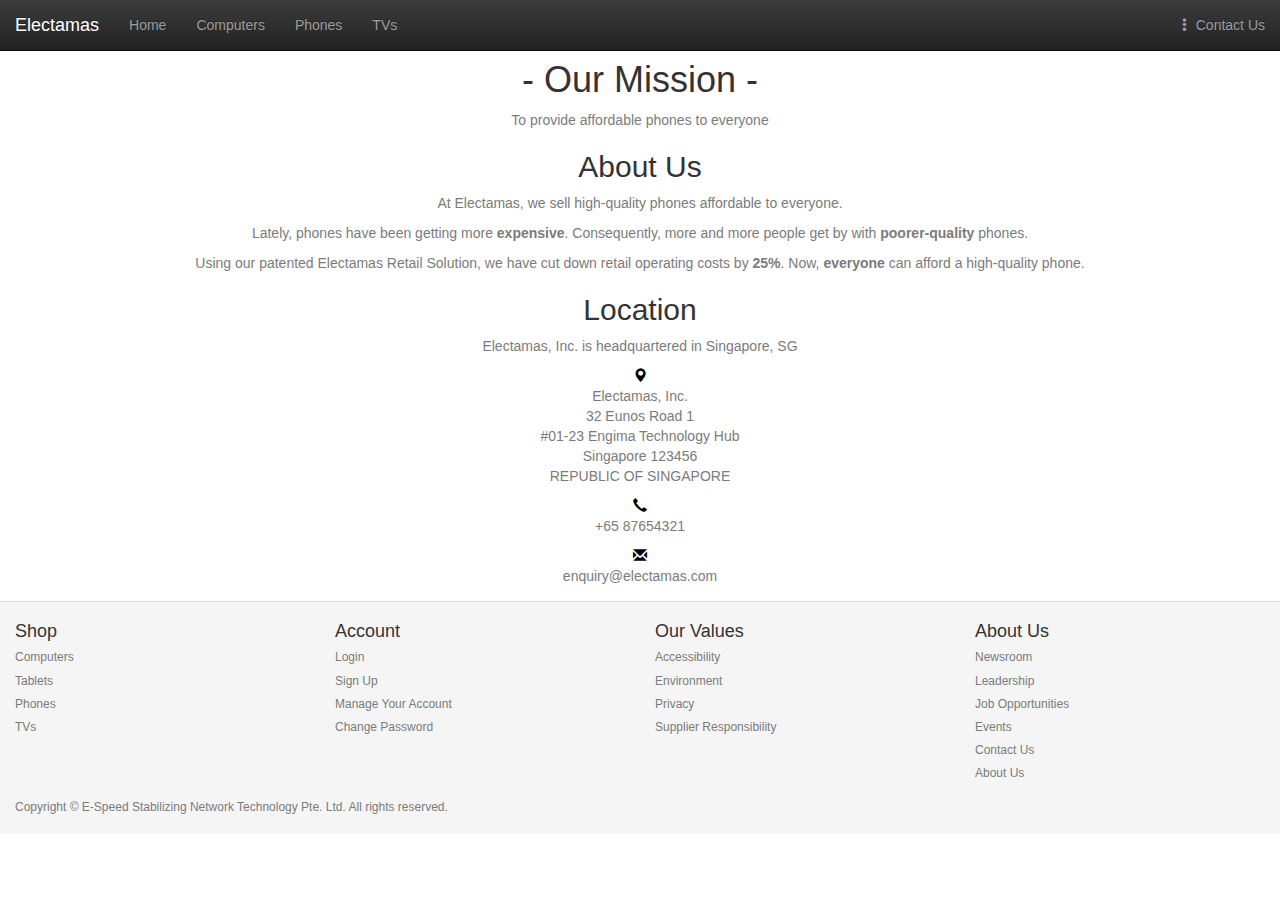
<file: AboutUsPage.html>
﻿<!DOCTYPE html>
<html>

<head>
	<meta charset="utf-8">
	<meta http-equiv="X-UA-Compatible" content="IE=edge">
	<meta name="viewport" content="width=device-width, initial-scale=1">

	<title>Electamas - About Us</title>
	<link rel="stylesheet" type="text/css" href="css/bootstrap.css">

	<!-- Optional Bootstrap theme -->
	<link rel="stylesheet" href="css/bootstrap-theme.min.css">

	<!-- Customised Stylesheet -->
	<link rel="stylesheet" type="text/css" href="css/stylesheet.css">

	<!-- Important for Carousel? -->
	<script src="jquery/jquery-3.3.1.min.js"></script>
	<script src="js/bootstrap.min.js"></script>
</head>

<body>
	<!-- For navbar -->
	<nav class="navbar navbar-inverse navbar-fixed-top">
		<div class="container-fluid">
			<div class="navbar-header">
				<button type="button" class="navbar-toggle" data-toggle="collapse" data-target="#myNavbar">
					<span class="icon-bar"></span>
					<span class="icon-bar"></span>
					<span class="icon-bar"></span>
				</button>
				<a class="navbar-brand" href="index.html">Electamas</a>
			</div>
			<div class="collapse navbar-collapse" id="myNavbar">
				<ul class="nav navbar-nav">
					<li><a href="index.html">Home</a></li>
					<li><a href="#">Computers</a></li>
					<li><a href="ProductsPage.html">Phones</a></li>
					<li><a href="#">TVs</a></li>
				</ul>
				<!-- Modal Button -->
				<ul class="nav navbar-nav navbar-right">
					<!-- Is it ok to use glyphicon license? -->
					<!-- TODO: Check copyright for glyphicon -->
					<li>
						<a href="" data-toggle="modal" data-target="#signUpModal">
							<span class="glyphicon glyphicon-option-vertical"></span>
							Contact Us
						</a>
					</li>
				</ul>
			</div>
		</div>
	</nav>

	<!-- Modal -->
	<div id="signUpModal" class="modal fade" role="dialog">
		<div class="modal-dialog">

			<!-- Modal content-->
			<div class="modal-content">
				<div class="modal-header">
					<button type="button" class="close" data-dismiss="modal">&times;</button>
					<h4 class="modal-title">Your Contact Information</h4>
				</div>
				<div class="modal-body">
					<form>
						<div class="input-group">
							<span class="input-group-addon"><i class="glyphicon glyphicon-user"></i></span>
							<input id="name" type="text" class="form-control" name="name" placeholder="Your Name" />
						</div>
						<div class="input-group">
							<span class="input-group-addon"><i class="glyphicon glyphicon-envelope"></i></span>
							<input id="email" type="text" class="form-control" name="email" placeholder="Email">
						</div>
						<div class="input-group">
							<span class="input-group-addon"><i class="glyphicon glyphicon-earphone"></i></span>
							<input id="phoneNumber" type="text" class="form-control" name="phoneNumber" placeholder="Phone Number">
						</div>
						<br />
						<div class="input-group">
							<span class="input-group-addon"><i class="glyphicon glyphicon-comment"></i></span>
							<input id="msg" type="text" class="form-control" name="msg" placeholder="Additional Comment">
						</div>
						<br />
						<div class="form-group">
							<a href="AboutUsPage.html"><label class="control-label pointer">Our Contact Information</label></a>
						</div>
					</form>
				</div>
				<div class="modal-footer">
					<button type="submit" class="navbar-left btn btn-default" data-dismiss="modal">Submit</button>
					<button type="button" class="btn btn-default" data-dismiss="modal">Close</button>
				</div>
			</div>
		</div>
	</div>

	<!-- The navbar is about 50px in height -->
	<!-- About Us Information -->
	<div class="aboutUsDivision">
		<h1>- Our Mission -</h1>

		<p>To provide affordable phones to everyone</p>

		<h2>About Us</h2>

		<p>At Electamas, we sell high-quality phones affordable to everyone.</p>
		<p>Lately, phones have been getting more <b>expensive</b>. Consequently, more and more people get by with <b>poorer-quality</b> phones.</p>

		<p>Using our patented Electamas Retail Solution, we have cut down retail operating costs by <b>25%</b>. Now, <b>everyone</b> can afford a high-quality phone.</p>

		<h2>Location</h2>

		<p>Electamas, Inc. is headquartered in Singapore, SG</p>
		<p>
			<span class="glyphicon glyphicon-map-marker"></span><br />
			Electamas, Inc. <br />
			32 Eunos Road 1 <br />
			#01-23 Engima Technology Hub <br />
			Singapore 123456 <br />
			REPUBLIC OF SINGAPORE <br />
		</p>
		<p>
			<span class="glyphicon glyphicon-earphone"></span> <br />
			+65 87654321
		</p>
		<p>
			<span class="glyphicon glyphicon-envelope"></span> <br />
			enquiry@electamas.com
		</p>
	</div>

	<!-- Footer -->
	<div class="container panel-footer footer">
		<div class="row">
			<div class="col-sm-3">
				<h4>Shop</h4>
				<nav>
					<a href="#"><h6>Computers</h6></a>
					<a href="#"><h6>Tablets</h6></a>
					<a href="#"><h6>Phones</h6></a>
					<a href="#"><h6>TVs</h6></a>
				</nav>
			</div>
			<div class="col-sm-3">
				<h4>Account</h4>
				<nav>
					<a href="#"><h6>Login</h6></a>
					<a href="#"><h6>Sign Up</h6></a>
					<a href="#"><h6>Manage Your Account</h6></a>
					<a href="#"><h6>Change Password</h6></a>
				</nav>
			</div>
			<div class="col-sm-3">
				<h4>Our Values</h4>
				<nav>
					<a href="#"><h6>Accessibility</h6></a>
					<a href="#"><h6>Environment</h6></a>
					<a href="#"><h6>Privacy</h6></a>
					<a href="#"><h6>Supplier Responsibility</h6></a>
				</nav>
			</div>
			<div class="col-sm-3">
				<h4>About Us</h4>
				<nav>
					<a href="#"><h6>Newsroom</h6></a>
					<a href="#"><h6>Leadership</h6></a>
					<a href="#"><h6>Job Opportunities</h6></a>
					<a href="#"><h6>Events</h6></a>
					<a href="" data-toggle="modal" data-target="#signUpModal">
						<h6>Contact Us</h6>
					</a>
					<a href="AboutUsPage.html"><h6>About Us</h6></a>
				</nav>
			</div>
		</div>
		<div class="row">
			<div class="col-xs-12 footerCopyright"><h6>Copyright &#169; E-Speed Stabilizing Network Technology Pte. Ltd. All rights reserved.</h6></div>
		</div>
	</div>

</body>

</html>
</file>
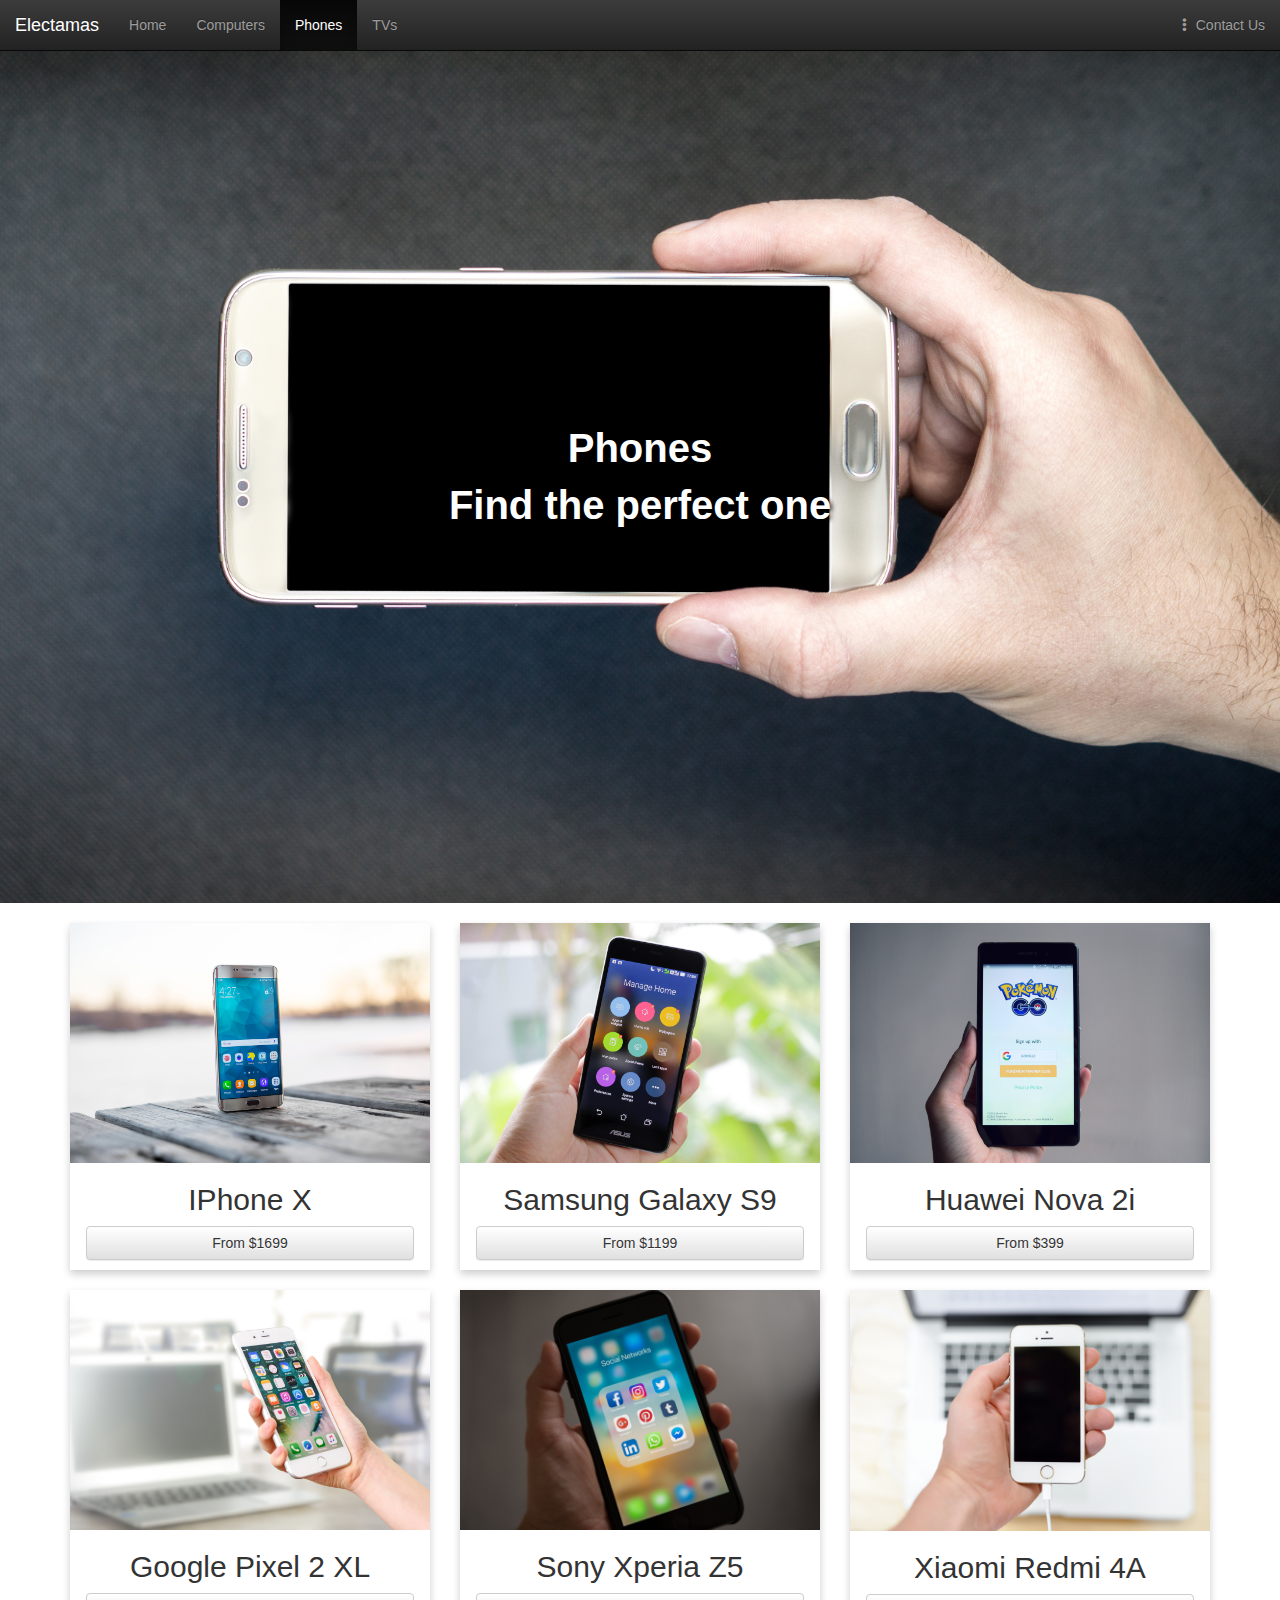
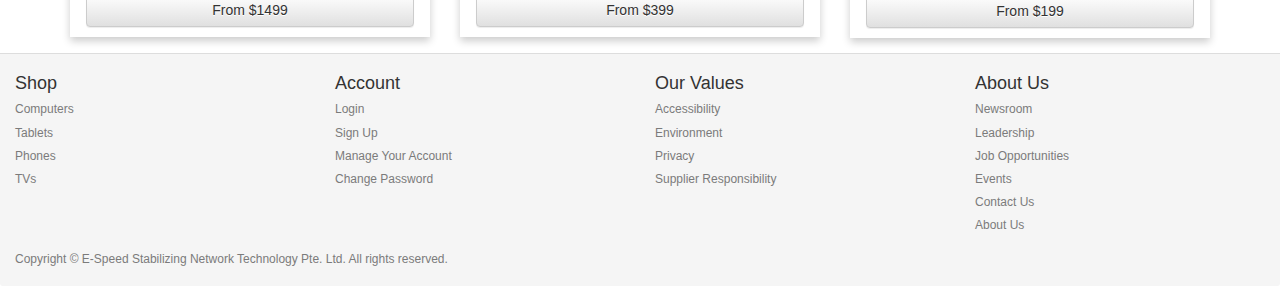
<file: ProductsPage.html>
﻿<!DOCTYPE html>
<html>
<head>
	<meta charset="utf-8">
	<meta http-equiv="X-UA-Compatible" content="IE=edge">
	<meta name="viewport" content="width=device-width, initial-scale=1">

	<title>Electamas - Product Page</title>
	<link rel="stylesheet" type="text/css" href="css/bootstrap.css">

	<!-- Optional Bootstrap theme -->
	<link rel="stylesheet" href="css/bootstrap-theme.min.css">

	<!-- Customised Stylesheet -->
	<link rel="stylesheet" type="text/css" href="css/stylesheet.css">

	<!-- Important for Carousel? -->
	<script src="jquery/jquery-3.3.1.min.js"></script>
	<script src="js/bootstrap.min.js"></script>
</head>

<body>
	<!-- For navbar -->
	<nav class="navbar navbar-inverse navbar-fixed-top">
		<div class="container-fluid">
			<div class="navbar-header">
				<button type="button" class="navbar-toggle" data-toggle="collapse" data-target="#myNavbar">
					<span class="icon-bar"></span>
					<span class="icon-bar"></span>
					<span class="icon-bar"></span>
				</button>
				<a class="navbar-brand" href="index.html">Electamas</a>
			</div>
			<div class="collapse navbar-collapse" id="myNavbar">
				<ul class="nav navbar-nav">
					<li><a href="index.html">Home</a></li>
					<li><a href="#">Computers</a></li>
					<li class="active"><a href="ProductsPage.html">Phones</a></li>
					<li><a href="#">TVs</a></li>
				</ul>
				<!-- Modal Button -->
				<ul class="nav navbar-nav navbar-right">
					<!-- Is it ok to use glyphicon license? -->
					<!-- TODO: Check copyright for glyphicon -->
					<li>
						<a href="" data-toggle="modal" data-target="#signUpModal">
							<span class="glyphicon glyphicon-option-vertical"></span>
							Contact Us
						</a>
					</li>
				</ul>
			</div>
		</div>
	</nav>

	<!-- Modal -->
	<div id="signUpModal" class="modal fade" role="dialog">
		<div class="modal-dialog">

			<!-- Modal content-->
			<div class="modal-content">
				<div class="modal-header">
					<button type="button" class="close" data-dismiss="modal">&times;</button>
					<h4 class="modal-title">Your Contact Information</h4>
				</div>
				<div class="modal-body">
					<form>
						<div class="input-group">
							<span class="input-group-addon"><i class="glyphicon glyphicon-user"></i></span>
							<input id="name" type="text" class="form-control" name="name" placeholder="Your Name" />
						</div>
						<div class="input-group">
							<span class="input-group-addon"><i class="glyphicon glyphicon-envelope"></i></span>
							<input id="email" type="text" class="form-control" name="email" placeholder="Email">
						</div>
						<div class="input-group">
							<span class="input-group-addon"><i class="glyphicon glyphicon-earphone"></i></span>
							<input id="phoneNumber" type="text" class="form-control" name="phoneNumber" placeholder="Phone Number">
						</div>
						<br />
						<div class="input-group">
							<span class="input-group-addon"><i class="glyphicon glyphicon-comment"></i></span>
							<input id="msg" type="text" class="form-control" name="msg" placeholder="Additional Comment">
						</div>
						<br />
						<div class="form-group">
							<a href="AboutUsPage.html"><label class="control-label pointer">Our Contact Information</label></a>
						</div>
					</form>
				</div>
				<div class="modal-footer">
					<button type="submit" class="navbar-left btn btn-default" data-dismiss="modal">Submit</button>
					<button type="button" class="btn btn-default" data-dismiss="modal">Close</button>
				</div>
			</div>
		</div>
	</div>

	<!-- The navbar is about 50px in height -->
	<!-- For main picture -->
	<div class="container spaceFromNavBar fullScreenWidth">
		<div class="row">
			<div class="containerForMainPicture">
				<img class="fullScreenWidth" src="images/Phone.jpg" alt="Phone" />
				<div class="centered captionsForMainPicture">
					Phones<br />
					Find the perfect one
				</div>
			</div>
		</div>
	</div>
	<!-- Product Images -->
	<div class="container">
		<div class="row">
			<div class="col-xs-12 col-sm-4 marginForProductCard">
				<div class="card">
					<img src="Phone_Products_Images/android-android-phone-apps-47261.jpg" alt="Phone" class="productImage" />
					<div class="captionsInCard">
						<h2 class="productName">IPhone X</h2>
						<a href="SampleBuyingPage.html"><p><button type="button" class="btn btn-default btn-block">From $1699</button></p></a>
					</div>
				</div>
			</div>
			<div class="col-xs-12 col-sm-4 marginForProductCard">
				<div class="card">
					<img src="Phone_Products_Images/android-android-phone-blur-248528.jpg" alt="Phone" class="productImage" />
					<div class="captionsInCard">
						<h2 class="productName">Samsung Galaxy S9</h2>
						<a href="SampleBuyingPage.html"><p><button type="button" class="btn btn-default btn-block">From $1199</button></p></a>
					</div>
				</div>
			</div>
			<div class="col-xs-12 col-sm-4 marginForProductCard">
				<div class="card">
					<img src="Phone_Products_Images/app-augmented-reality-game-163042.jpg" alt="Phone" class="productImage" />
					<div class="captionsInCard">
						<h2 class="productName">Huawei Nova 2i</h2>
						<a href="SampleBuyingPage.html"><p><button type="button" class="btn btn-default btn-block">From $399</button></p></a>
					</div>
				</div>
			</div>
		</div>

		<div class="row">
			<div class="col-xs-12 col-sm-4 marginForProductCard">
				<div class="card">
					<img src="Phone_Products_Images/app-blur-cell-phone-887751.jpg" alt="Phone" class="productImage" />
					<div class="captionsInCard">
						<h2 class="productName">Google Pixel 2 XL</h2>
						<a href="SampleBuyingPage.html"><p><button type="button" class="btn btn-default btn-block">From $1499</button></p></a>
					</div>
				</div>
			</div>
			<div class="col-xs-12 col-sm-4 marginForProductCard">
				<div class="card">
					<img src="Phone_Products_Images/apple-applications-apps-607812.jpg" alt="Phone" class="productImage" />
					<div class="captionsInCard">
						<h2 class="productName">Sony Xperia Z5</h2>
						<a href="SampleBuyingPage.html"><p><button type="button" class="btn btn-default btn-block">From $399</button></p></a>
					</div>
				</div>
			</div>
			<div class="col-xs-12 col-sm-4 marginForProductCard">
				<div class="card">
					<img src="Phone_Products_Images/apple-blur-cellphone-270666.jpg" alt="Phone" class="productImage" />
					<div class="captionsInCard">
						<h2 class="productName">Xiaomi Redmi 4A</h2>
						<a href="SampleBuyingPage.html"><p><button type="button" class="btn btn-default btn-block">From $199</button></p></a>
					</div>
				</div>
			</div>
		</div>
	</div>

	<!-- Footer -->
	<div class="container panel-footer footer">
		<div class="row">
			<div class="col-sm-3">
				<h4>Shop</h4>
				<nav>
					<a href="#"><h6>Computers</h6></a>
					<a href="#"><h6>Tablets</h6></a>
					<a href="#"><h6>Phones</h6></a>
					<a href="#"><h6>TVs</h6></a>
				</nav>
			</div>
			<div class="col-sm-3">
				<h4>Account</h4>
				<nav>
					<a href="#"><h6>Login</h6></a>
					<a href="#"><h6>Sign Up</h6></a>
					<a href="#"><h6>Manage Your Account</h6></a>
					<a href="#"><h6>Change Password</h6></a>
				</nav>
			</div>
			<div class="col-sm-3">
				<h4>Our Values</h4>
				<nav>
					<a href="#"><h6>Accessibility</h6></a>
					<a href="#"><h6>Environment</h6></a>
					<a href="#"><h6>Privacy</h6></a>
					<a href="#"><h6>Supplier Responsibility</h6></a>
				</nav>
			</div>
			<div class="col-sm-3">
				<h4>About Us</h4>
				<nav>
					<a href="#"><h6>Newsroom</h6></a>
					<a href="#"><h6>Leadership</h6></a>
					<a href="#"><h6>Job Opportunities</h6></a>
					<a href="#"><h6>Events</h6></a>
					<a href="" data-toggle="modal" data-target="#signUpModal">
						<h6>Contact Us</h6>
					</a>
					<a href="AboutUsPage.html"><h6>About Us</h6></a>
				</nav>
			</div>
		</div>
		<div class="row">
			<div class="col-xs-12 footerCopyright"><h6>Copyright &#169; E-Speed Stabilizing Network Technology Pte. Ltd. All rights reserved.</h6></div>
		</div>
	</div>

</body>
</html>
</file>
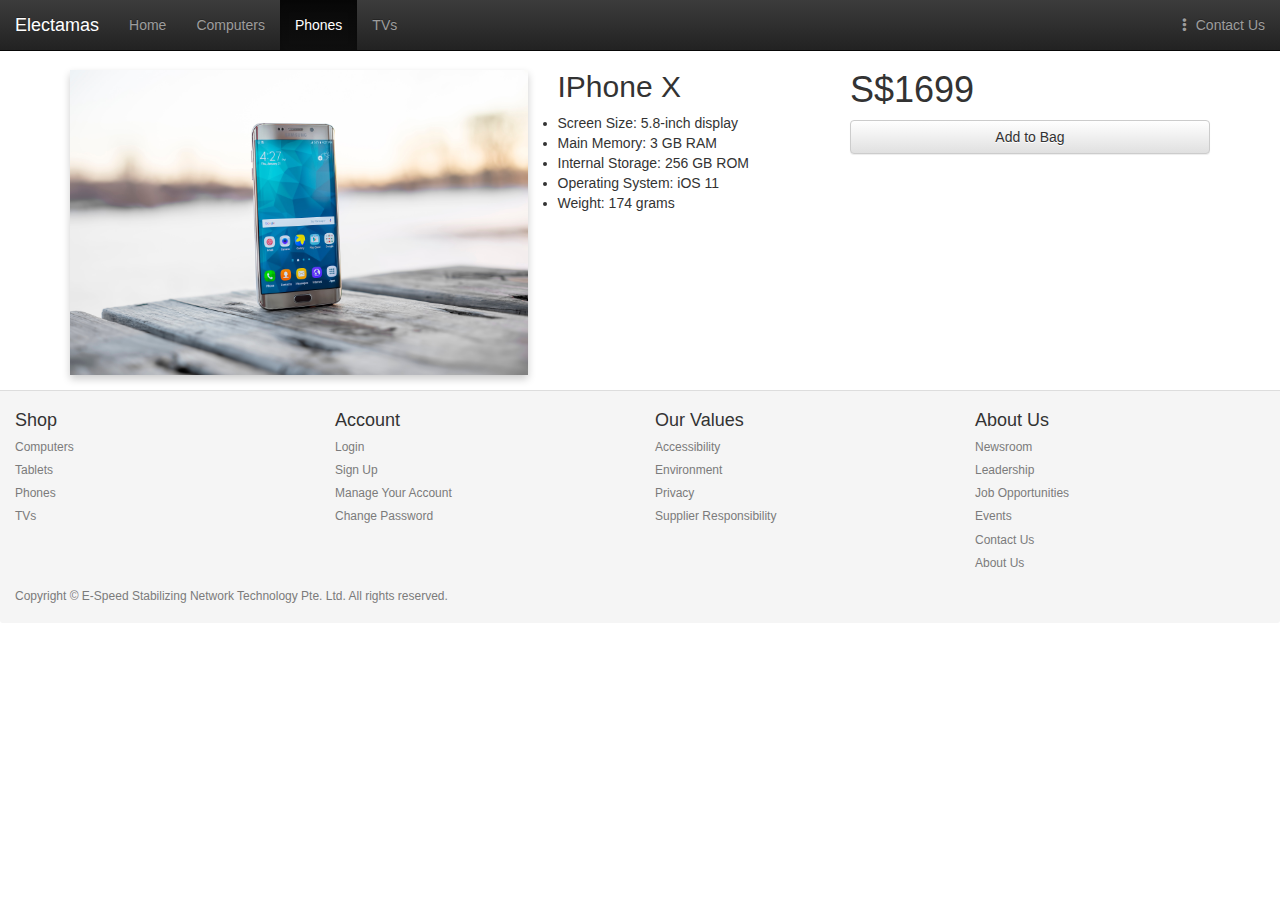
<file: SampleBuyingPage.html>
﻿<!DOCTYPE html>
<html>
<head>
	<meta charset="utf-8">
	<meta http-equiv="X-UA-Compatible" content="IE=edge">
	<meta name="viewport" content="width=device-width, initial-scale=1">

	<title>Electamas - IPhone X</title>
	<link rel="stylesheet" type="text/css" href="css/bootstrap.css">

	<!-- Optional Bootstrap theme -->
	<link rel="stylesheet" href="css/bootstrap-theme.min.css">

	<!-- Customised Stylesheet -->
	<link rel="stylesheet" type="text/css" href="css/stylesheet.css">

	<!-- Important for Carousel? -->
	<script src="jquery/jquery-3.3.1.min.js"></script>
	<script src="js/bootstrap.min.js"></script>
</head>
<body>

	<!-- For navbar -->
	<nav class="navbar navbar-inverse navbar-fixed-top">
		<div class="container-fluid">
			<div class="navbar-header">
				<button type="button" class="navbar-toggle" data-toggle="collapse" data-target="#myNavbar">
					<span class="icon-bar"></span>
					<span class="icon-bar"></span>
					<span class="icon-bar"></span>
				</button>
				<a class="navbar-brand" href="index.html">Electamas</a>
			</div>
			<div class="collapse navbar-collapse" id="myNavbar">
				<ul class="nav navbar-nav">
					<li><a href="index.html">Home</a></li>
					<li><a href="#">Computers</a></li>
					<li class="active"><a href="ProductsPage.html">Phones</a></li>
					<li><a href="#">TVs</a></li>
				</ul>
				<!-- Modal Button -->
				<ul class="nav navbar-nav navbar-right">
					<!-- Is it ok to use glyphicon license? -->
					<!-- TODO: Check copyright for glyphicon -->
					<li>
						<a href="" data-toggle="modal" data-target="#signUpModal">
							<span class="glyphicon glyphicon-option-vertical"></span>
							Contact Us
						</a>
					</li>
				</ul>
			</div>
		</div>
	</nav>

	<!-- Modal -->
	<div id="signUpModal" class="modal fade" role="dialog">
		<div class="modal-dialog">

			<!-- Modal content-->
			<div class="modal-content">
				<div class="modal-header">
					<button type="button" class="close" data-dismiss="modal">&times;</button>
					<h4 class="modal-title">Your Contact Information</h4>
				</div>
				<div class="modal-body">
					<form>
						<div class="input-group">
							<span class="input-group-addon"><i class="glyphicon glyphicon-user"></i></span>
							<input id="name" type="text" class="form-control" name="name" placeholder="Your Name" />
						</div>
						<div class="input-group">
							<span class="input-group-addon"><i class="glyphicon glyphicon-envelope"></i></span>
							<input id="email" type="text" class="form-control" name="email" placeholder="Email">
						</div>
						<div class="input-group">
							<span class="input-group-addon"><i class="glyphicon glyphicon-earphone"></i></span>
							<input id="phoneNumber" type="text" class="form-control" name="phoneNumber" placeholder="Phone Number">
						</div>
						<br />
						<div class="input-group">
							<span class="input-group-addon"><i class="glyphicon glyphicon-comment"></i></span>
							<input id="msg" type="text" class="form-control" name="msg" placeholder="Additional Comment">
						</div>
						<br />
						<div class="form-group">
							<a href="AboutUsPage.html"><label class="control-label pointer">Our Contact Information</label></a>
						</div>
					</form>
				</div>
				<div class="modal-footer">
					<button type="submit" class="navbar-left btn btn-default" data-dismiss="modal">Submit</button>
					<button type="button" class="btn btn-default" data-dismiss="modal">Close</button>
				</div>
			</div>
		</div>
	</div>

	<!-- The navbar is about 50px in height -->
	<div class="container spaceFromNavBar">
		<div class="row spaceForSampleBuyingPage">
			<div class="col-xs-12 col-sm-5">
				<img src="Phone_Products_Images/android-android-phone-apps-47261.jpg" alt="Phone" class="productImage card" />
			</div>
			<div class="col-xs-12 col-sm-3">
				<h2 class="inline">IPhone X</h2>
				<ul class="inline">
					<li class="spaceFromProductTitle">Screen Size: 5.8-inch display</li>
					<li>Main Memory: 3 GB RAM</li>
					<li>Internal Storage: 256 GB ROM</li>
					<li>Operating System: iOS 11</li>
					<li>Weight: 174 grams</li>
				</ul>
			</div>
			<div class="col-xs-12 col-sm-4">
				<h1 style="margin-top:0;">S$1699</h1>
				<button type="button" class="btn btn-default btn-block">Add to Bag</button>
			</div>
		</div>
	</div>

	<!-- Footer -->
	<div class="container panel-footer footer">
		<div class="row">
			<div class="col-sm-3">
				<h4>Shop</h4>
				<nav>
					<a href="#"><h6>Computers</h6></a>
					<a href="#"><h6>Tablets</h6></a>
					<a href="#"><h6>Phones</h6></a>
					<a href="#"><h6>TVs</h6></a>
				</nav>
			</div>
			<div class="col-sm-3">
				<h4>Account</h4>
				<nav>
					<a href="#"><h6>Login</h6></a>
					<a href="" data-toggle="modal" data-target="#signUpModal">
						<h6>Sign Up</h6>
					</a>
					<a href="#"><h6>Manage Your Account</h6></a>
					<a href="#"><h6>Change Password</h6></a>
				</nav>
			</div>
			<div class="col-sm-3">
				<h4>Our Values</h4>
				<nav>
					<a href="#"><h6>Accessibility</h6></a>
					<a href="#"><h6>Environment</h6></a>
					<a href="#"><h6>Privacy</h6></a>
					<a href="#"><h6>Supplier Responsibility</h6></a>
				</nav>
			</div>
			<div class="col-sm-3">
				<h4>About Us</h4>
				<nav>
					<a href="#"><h6>Newsroom</h6></a>
					<a href="#"><h6>Leadership</h6></a>
					<a href="#"><h6>Job Opportunities</h6></a>
					<a href="#"><h6>Events</h6></a>
					<a href="#"><h6>Contact Us</h6></a>
					<a href="AboutUsPage.html"><h6>About Us</h6></a>
				</nav>
			</div>
		</div>
		<div class="row">
			<div class="col-xs-12 footerCopyright"><h6>Copyright &#169; E-Speed Stabilizing Network Technology Pte. Ltd. All rights reserved.</h6></div>
		</div>
	</div>

</body>
</html>
</file>
<file: css/stylesheet.css>
﻿/* Table of Contents

	1. Carousel/Main Picture
	2. Secondary Images
	3. Footer
	4. Products Page's Main Picture
	5. Products Page's Product Image
		5.1. Cards in Product Page
	6. Sample Buying Page
	7. About Us Page
	8. Navbar
*/

/* 1. Carousel/Main Picture */
.spaceFromNavBar {
	margin-top: 50px;
}

.fullScreenWidth {
	width: 100%;
}

/* 2. Secondary Images */
.secondaryImages {
	width: inherit;
}

.secondaryImages img {
	margin-top: 15px;
	width: 100%;
}

.containerForIndividualSecondaryImages {
	position: relative;
}

.secondaryImageTitle {
	position: absolute;
	bottom: 0px;
	right: 15%;
	left: 15%;
	padding-top: 20px;
	padding-bottom: 20px;
	text-align: center;
	color: #fff;
	text-shadow: 0 1px 2px rgba(0, 0, 0, .6);
	z-index: 10;
}

/* 3. Footer */
.footer {
	margin-top: 15px;
	width: inherit;
}

.footer a {
	color: #7B7B7B;
}

.footerCopyright {
	color: #7B7B7B;
}

/* 4. Products Page's Main Picture */
.containerForMainPicture {
	position: relative;
}

.centered {
	position: absolute;
	top: 50%;
	left: 50%;
	transform: translate(-50%, -50%);
}

.captionsForMainPicture {
	color: #fff;
	z-index: 100;
	font-size: 40px;
	font-family:'Franklin Gothic Medium', 'Arial Narrow', Arial, sans-serif;
	text-align:center;
	font-weight: bold;
	text-shadow: 2px 2px 5px #000000;
}

/* 5. Products Page's Product Image */
.productImage {
	width: 100%;
}

/* 5.1. Cards in Product Page */

/* Add some shadows to create a card effect */
.card {
	box-shadow: 0 4px 8px 0 rgba(0, 0, 0, 0.2);
}

/* Some left and right padding inside the container */
.captionsInCard {
	padding: 0 16px;
}

/* Clear floats */
.captionsInCard::after, .row::after {
	content: "";
	clear: both;
	display: table;
}

.button:hover {
	background-color: #555;
}

.marginForProductCard {
	margin-top: 20px;
}

.productName {
	text-align:center;
}

/* 6. Sample Buying Page */

.spaceForSampleBuyingPage {
	margin-top: 20px;
}

.productName {
	text-align: center;
}

.card {
	box-shadow: 0 4px 8px 0 rgba(0, 0, 0, 0.2);
}

.inline {
	display:inline;
}

.spaceFromProductTitle {
	margin-top: 10px;
}

.price {
	margin-top: 0;
}

/* 7. About Us Page */
.aboutUsDivision {
	margin-left: 10%;
	margin-right: 10%;
	margin-top: 60px;
	text-align: center;
}

.aboutUsDivision p {
	color:#7B7B7B;
}

.aboutUsDivision p span {
	color: #000000;
}

/* 8. Navbar */
.pointer {
	cursor: pointer;
}
</file>
